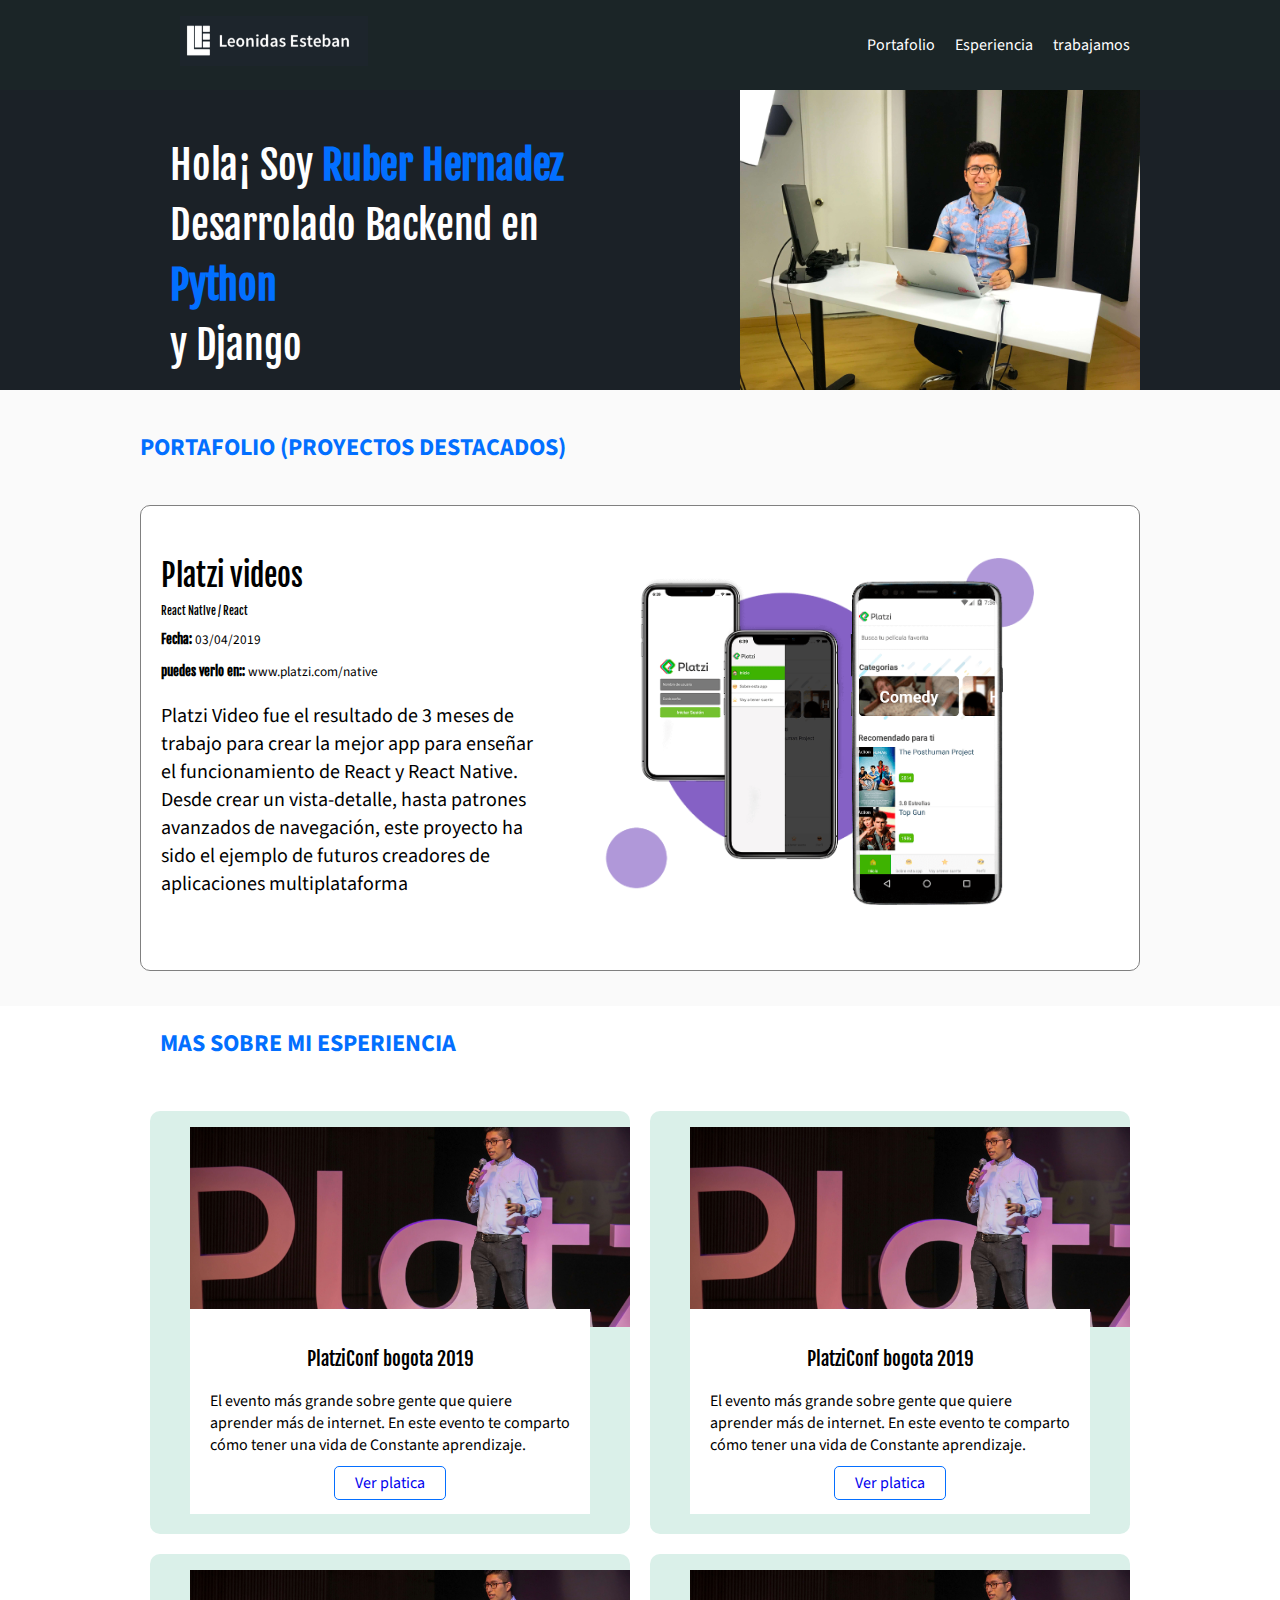
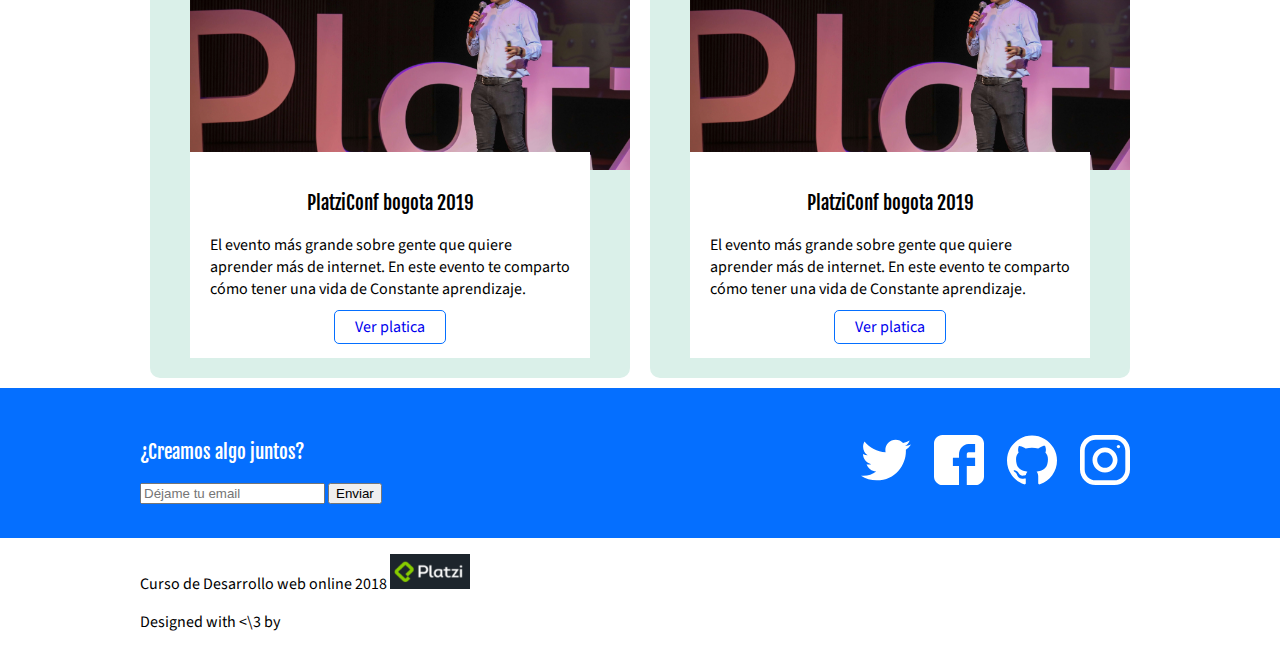
<file: index.html>
<!DOCTYPE html>
<html lang="es">

<head>
    <meta charset="UTF-8">
    <title>Ruber Hernadez</title>
    <link rel="icon" type="image/png" href="images/favicon.png" />
    <link href="https://fonts.googleapis.com/css?family=Fjalla+One|Source+Sans+Pro" rel="stylesheet">
    <!--se copia de fonts.google.com -->
    <link rel="stylesheet" href="css/estilos.css">
</head>

<body>
    <header class="header">
        <div class="container">
            <figure class="logo">
                <img src="images/logo.png" height="50" alt="logo de http://ruberhernades.com" />
            </figure>
            <nav class="menu">
                <ol>
                    <li>
                        <a class="link" href="#portafolio">Portafolio</a>
                    </li>
                    <li>
                        <a class="link" href="#eventos">Esperiencia</a>
                    </li>
                    <li>
                        <a class="link" href="#contacto">trabajamos</a>
                    </li>
                </ol>
            </nav>
        </div>

    </header>
    <section class="hero">
        <div class="container">
            <h1>
                Hola¡ Soy <strong>Ruber Hernadez</strong> Desarrolado Backend en<strong> Python<br /></strong>y Django
            </h1>
            <img src="images/hero.jpg" width="500" height="300" alt="imagen principal del siito">
        </div>
    </section>
    <section id="portafolio" class="portfolio">
        <div class="container">
            <h2>Portafolio (Proyectos Destacados)</h2>
            <article class="project">
                <div class="project-details">
                    <h3 class="project-title">Platzi videos</h3>
                    <h6 class="project-course">React Native / React</h6>
                    <p class="project-date"><small><strong>Fecha:</strong> 03/04/2019</small></p>
                    <p class="project-url"><small><strong>puedes verlo en::</strong> www.platzi.com/native</small></p>
                    <p class="project-description">Platzi Video fue el resultado de 3 meses de trabajo para crear la
                        mejor app para
                        enseñar el funcionamiento de React y
                        React Native. Desde crear un vista-detalle, hasta patrones avanzados de navegación, este
                        proyecto ha sido el
                        ejemplo de
                        futuros creadores de aplicaciones multiplataforma</p>
                </div>
                <figure class="project-imageContainer">
                    <img class="project-image" width="500" src="images/platzi-video-react-native.png" width="500"
                        alt="proyecto curso React Native">
                </figure>

            </article>
        </div>
    </section>
    <div class="container">
        <h2 class="event-list-title">Mas sobre mi esperiencia</h2>
    </div>
    <section id="eventos" class="event-list">
        <div class="container">
            <!-- evento1 -->
            <article class="event">
                <figure class="event-imageContainer">
                    <img class="event-image" src="images/platzi-conf.jpg" width="500" alt="">
                </figure>
                <div class="event-detail">
                    <h3 class="event-title">PlatziConf bogota 2019</h3>
                    <p class="event-description">El evento más grande sobre gente que quiere aprender más de internet.
                        En este evento te comparto cómo tener una vida de Constante aprendizaje.</p>
                    <a class="event-url" href="https://www.youtube.com/watch?v=sp1bJgrHBwo&t=459s" target="_blank">Ver
                        platica</a>

                </div>
            </article>
            <!-- evento2 -->
            <article class="event">
                <figure class="event-imageContainer">
                    <img class="event-image" src="images/platzi-conf.jpg" width="500" alt="">
                </figure>
                <div class="event-detail">
                    <h3 class="event-title">PlatziConf bogota 2019</h3>
                    <p class="event-description">El evento más grande sobre gente que quiere aprender más de internet.
                        En este evento te comparto cómo tener una vida de Constante aprendizaje.</p>
                    <a class="event-url" href="https://www.youtube.com/watch?v=sp1bJgrHBwo&t=459s" target="_blank">Ver
                        platica</a>
            
                </div>
            </article>
            <!-- evento3 -->
            <article class="event">
                <figure class="event-imageContainer">
                    <img class="event-image" src="images/platzi-conf.jpg" width="500" alt="">
                </figure>
                <div class="event-detail">
                    <h3 class="event-title">PlatziConf bogota 2019</h3>
                    <p class="event-description">El evento más grande sobre gente que quiere aprender más de internet.
                        En este evento te comparto cómo tener una vida de Constante aprendizaje.</p>
                    <a class="event-url" href="https://www.youtube.com/watch?v=sp1bJgrHBwo&t=459s" target="_blank">Ver
                        platica</a>
            
                </div>
            </article>
            <!-- evento4 -->
            <article class="event">
                <figure class="event-imageContainer">
                    <img class="event-image" src="images/platzi-conf.jpg" width="500" alt="">
                </figure>
                <div class="event-detail">
                    <h3 class="event-title">PlatziConf bogota 2019</h3>
                    <p class="event-description">El evento más grande sobre gente que quiere aprender más de internet.
                        En este evento te comparto cómo tener una vida de Constante aprendizaje.</p>
                    <a class="event-url" href="https://www.youtube.com/watch?v=sp1bJgrHBwo&t=459s" target="_blank">Ver
                        platica</a>
            
                </div>
            </article>

        </div>
    </section>
    <section id="contacto" class="contact">
        <div class="container">
            <form action="/suscripcion/" class="form-email">
                <h3>¿Creamos algo juntos?</h3>
                <input type="text" placeholder="Déjame tu email" id="email">
                <button>Enviar</button>
            </form>
            <div class="social">
                <a href="https://twitter.com/ruberhernandez" class="social-link twitter"></a>
                <a href="https://facebook.com/ruber.hernandez" class="social-link facebook"></a>
                <a href="https://github.com/leonidasesteban" class="social-link github"></a>
                <a href="https://instagram.com/leonidasesteban" class="social-link instagram"></a>
            </div>
        </div>
    </section>
    <footer class="footer">
        <div class="container">
            <div>
                <p>Curso de Desarrollo web online 2018 <img src="images/platzi.png" width="80" alt="platzi"></p>
            </div>
            <div>
                <p>
                    Designed with <\3 by <a href="https://twitter.com/thespianartist">@thespianartist</a>
                </p>
            </div>
        </div>
    </footer>
    </body>
    
</html>
</file>
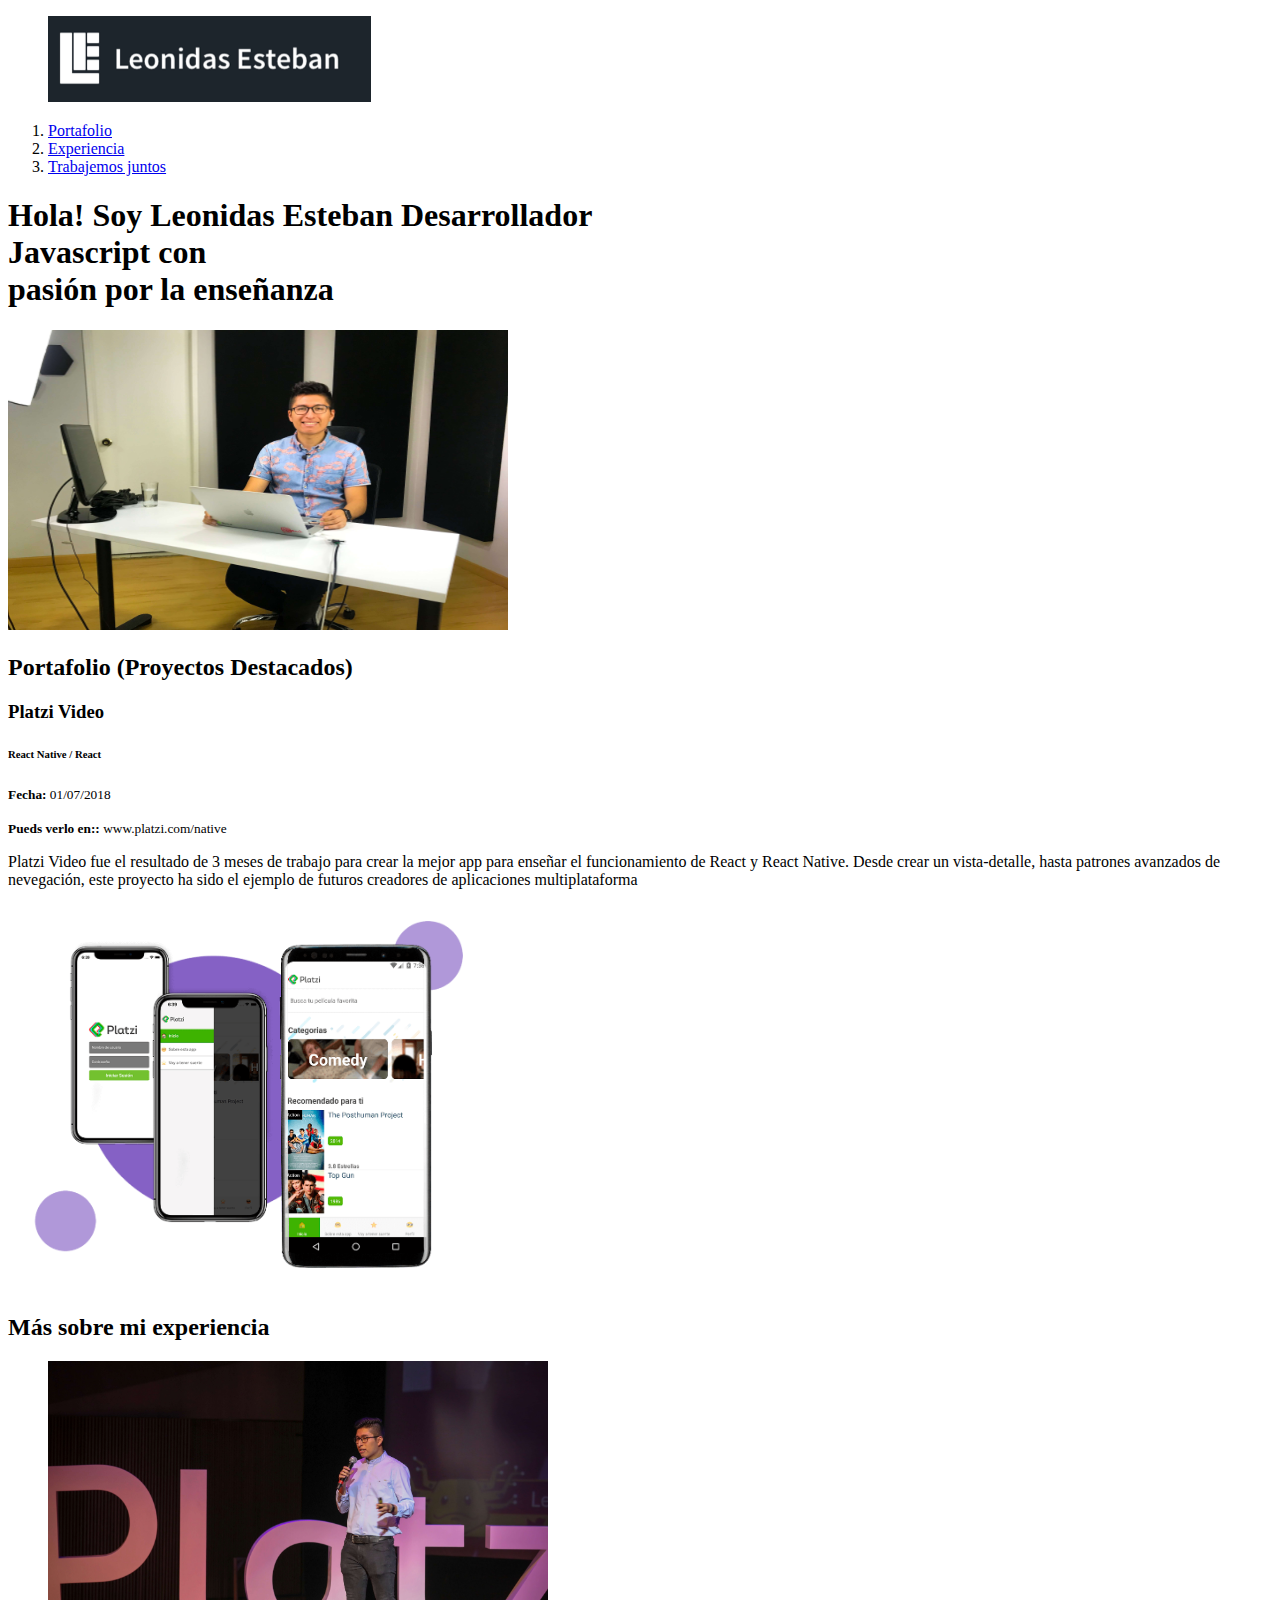
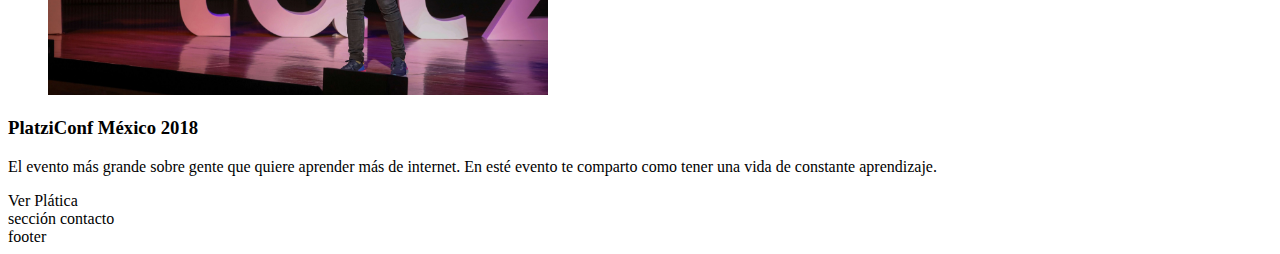
<file: images/index.html>
<!DOCTYPE html>
<html lang="es">
  <head>
    <meta charset="UTF-8" />
    <title>Leonidas Esteban</title>
    <link rel="icon" type="image/png" href="images/favicon.png" />
  </head>
  <body>
    <header>
      <div>
        <figure>
          <img src="images/logo.png" alt="Logo de http://leonidasesteban.com" />
        </figure>
        <nav>
          <ol>
            <li>
              <a href="#">Portafolio</a>
            </li>
            <li>
              <a href="#">Experiencia</a>
            </li>
            <li>
              <a href="#">Trabajemos juntos</a>
            </li>
          </ol>
        </nav>
      </div>
    </header>
    <section>
      <h1>
        Hola! Soy <strong>Leonidas Esteban</strong> Desarrollador <br/> <strong>Javascript</strong> con <br> pasión por la <strong>enseñanza</strong>
      </h1>
      <img src="images/hero.jpg" width="500" height="300" alt="imagen principal del sitio"> 
    </section>
    <section>
      <h2>Portafolio (Proyectos Destacados)</h2>
      <article>
        <h3>Platzi Video</h3>
        <h6>React Native / React</h6>
        <p><small><strong>Fecha:</strong> 01/07/2018</small></p>
        <p><small><strong>Pueds verlo en::</strong> www.platzi.com/native</small></p>
        <p>Platzi Video fue el resultado de 3 meses de trabajo
            para crear la mejor app para enseñar el funcionamiento
            de React y React Native. Desde crear un vista-detalle, hasta patrones avanzados de nevegación, este proyecto ha sido el ejemplo de futuros creadores de aplicaciones multiplataforma</p>
      <img  width="500" src="images/platzi-video-react-native.png" alt="prouyecto del curso de React Native">
      </article>
    </section>
    <section>
      <h2>Más sobre mi experiencia</h2>
      <article>
        <figure>
          <img src="images/platzi-conf.jpg" width="500" />
        </figure>
        <h3>PlatziConf México 2018</h3>
        <p>El evento más grande sobre gente que quiere aprender más de internet. En esté evento te comparto como tener una vida de constante aprendizaje.</p>
        <a>Ver Plática</a>
      </article>
    </section>
    <section>sección contacto</section>
    <footer>footer</footer>
  </body>
</html>
</file>
<file: css/estilos.css>
/*
-Reglas
selctores {..}
declaraciones
propiedades
valores
*/
/* Selector de etiquedas Ej; header - section-article etx*/
/* header {
    background: pink;
    color: red;
} */
/*Selector descendente */
/*body header, div, nav, ol, li, a,  */
/*Selector clase . */
/* .link */
/* Selector ID . */
/* #portafolio */

/* gris oscuro = #1d252c:
gris claro = #626262;
background gris = #1b2127; 
celeste =  #026fff;
*/

body {
    font-family: 'Source Sans Pro', sans-serif;
    margin: 0;
}

h1, h2, h3, h4, h5, h6{
    font-family: 'Fjalla One', sans-serif;
    font-weight: normal;
    /* font-style: italic */
}

h1 {
    font-size: 40px;
    line-height: 1.5em;
    letter-spacing: -.2px;
    color: white;
    /* margin: 0; */
    margin: 100px 150px 70px 30px;    
    /* text-transform: uppercase;   */
    /* text-decoration: dashed;  */
}
h1 strong{
 color: #026fff;  
}

h2 {
color: #026fff;   
text-transform: uppercase;
font-family: 'Source Sans Pro', sans-serif;
font-weight: bold;
font-size: 24px;
margin-bottom: 40px;
}


.hero {
    height: 300px;
    /* background-image: url('../images/hero.jpg'); */
    background-color: #1b2127;
    /* background-size: 500px300px; */
    /* background-repeat: no-repeat; */
    /* background-position-x: right; */
    display: flex;
    align-items: center;
    justify-content: space-between;
}
.hero-image{
    object-fit: cover;
}

.portfolio{
    background: #fafafa;
    padding: 20px;
    /* background: red; */
}
.project {
    /* border-top: 10px solid red;
    border-right: 10px solid green;
    border-left: 10px solid orange;
    border-bottom: 10px solid pink; */
    /* border-top-color: red; */
    /* border-width: 15px; */
    /* border-style: solid; */
    /* border-top-left-radius: 50px; */
    /* margin: 10px; */
    /* margin-top: 15px; */
    border: 1px solid gray;
    border-radius: 10px;
    margin-bottom:15px; 
    padding: 20px;
    background: white;  
    display: flex;  
    align-items: center;
    justify-content: space-between;
}
.project-course, .project-date, .project-url{
    margin: 10px 0;
}
/* .project-date{
    margin: 10px 0;
} */
.project-title {
    font-size: 30px;
    margin-bottom: 10px;
    margin-top: 0;
}
.project-description{
    font-size: 20px;   /* tamaño de la letra */
}
.project-details{
    width: 500px;
    /* color: black; */
}
.project strong{
    font-family: 'Fjalla One', sans-serif;
}
.project-imageContainer{
    width: 500px;
}

.header {
    background-color: #1b2527;
    color: white;
    display: flex;
    justify-content: space-between;
    height: 90px;
 
}

ol, ul {
    margin: 0;
    padding: 0;
    list-style: none;
}

figure{
    margin: o;
}

.header a {
    color: white;
    text-decoration: none;
}
.menu {    
    height: inherit;    
}
.header ol {
    height: inherit;
    display: flex;
    align-items: center;
}
.header ol li {
    height: inherit;
    
}
.header a {
    display: flex;
    align-items: center;
    padding: 0 10px;
    height: inherit;
}

.flexbox {
    display: flex;
    flex-wrap: wrap;  
    flex-direction: column;
    align-items: center;
/* flex-wrap: nowrap;  */
}
.box{
    width: 50px;
    margin: 5px;
    height: 50px;
    border: 1px solid red;
    flex-shrink: 0;
}
.footer a {
    color: white;
}
.event-list{
    display: flex;
    flex-wrap: wrap;
    /* extra clase */
    /* justify-content: space-around; */
}
/* .footer{
    color: white;
    background-color: #1b2127;
    display: flex;
    align-items: center;
    justify-content: space-between;
} */
.event{ 
    margin: 10px;
    width: 480px;
    flex-shrink: 0;
    border-radius: 10px;
    overflow: hidden;
    background: rgb(218, 240, 233);
    /* background:  #f4fbff; */
    /* background:  red; */
}
.event img {
    width: 480px;
    height: 200px;
    object-fit: cover;  /*  corta hasta el margen */
}
.event-list-title{
    margin-left: 20px;
}

/* .footer img{
   vertical-align: middle;
} */

.event-detail{
    /* color: black; */
    margin: 20px 40px;
    margin-top: -40px;
    background-color: white;
    position: relative;
    padding: 20px;
    text-align: center;
}
/* .event-title{
text-align: center;
} */
.event-description{
    text-align: left;
}

.event-url {   
    /* color: #056fff; */
    border: 1px solid #056fff;
    padding: 5px 20px;
    text-decoration: none;    
    border-radius: 5px;   
}
.contact{
    background-color: #056fff;
    color: white;
    height: 150px;
    display: flex;
    align-items: center;
    justify-content: space-between;
}
.social{
 }
.social-link {
    display: inline-block;
    width: 50px;
    height: 50px;    
    /* border: 1px solid white; */
    margin: 0 10px;
    background-size: 50px 50px;    
}
.social-link.twitter{
    background-image: url('../images/twitter.svg');
}
.social-link.facebook {
    background-image: url('../images/facebook.svg');
}
.social-link.github{
    background-image: url('../images/github.svg');
}
.social-link.instagram{
    background-image: url('../images/instagram.svg');
}
.from-email input{
border-color: gray;
padding: 10px20px10px25px;
border-radius: 5px;
border-style: solid;
background-image: url('../images/envelope.svg');
background-size: 15px15px;
background-repeat: no-repeat;
background-position-y:center;
background-position-x: 5px;
}
.from-email button{
    display: block;

    background: transparent;
    color: white;
    padding: 10px0;
    border-radius: 5px;
    width: 100px;
    margin-top: 10px;

}
.from-email h3{
    font-family: 'Source Sans Pro', sans-serif;
}
.container{
    /* border: 1px solid red; */
    width: 1000px;
    margin: 0 auto;
    display: inherit;   
    justify-content: inherit;
    align-items: inherit;
    height: inherit;
    flex-wrap: inherit;
}
</file>
